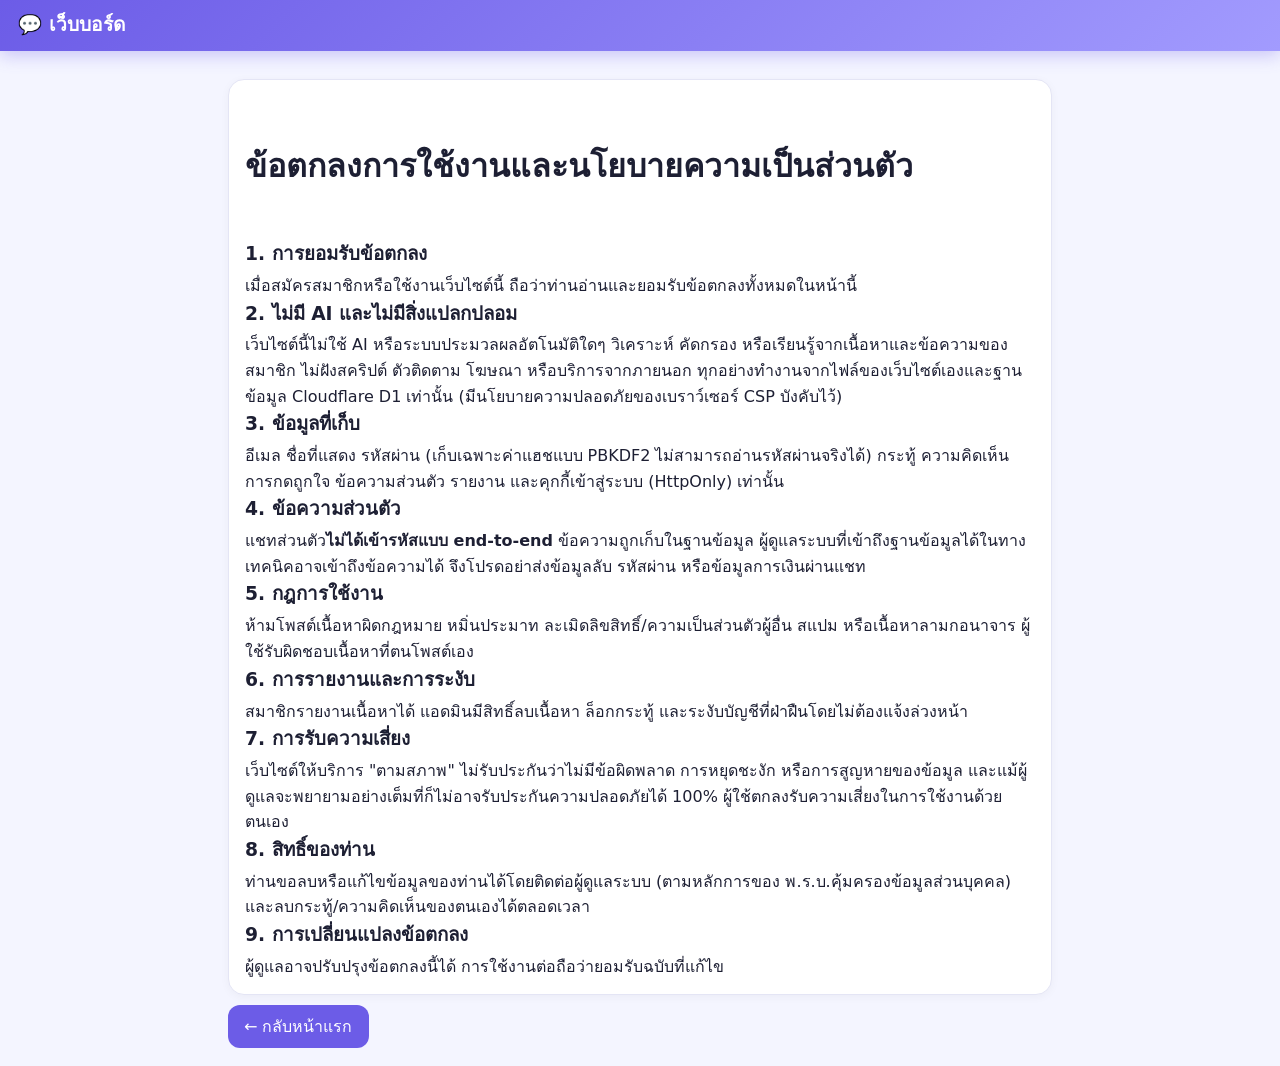
<file: terms.html>
<!doctype html><html lang="th"><head><meta charset="utf-8"><meta name="viewport" content="width=device-width,initial-scale=1"><title>ข้อตกลงการใช้งานและความเป็นส่วนตัว</title><link rel="stylesheet" href="style.css"></head>
<body><header><a class="brand" href="/">💬 เว็บบอร์ด</a></header><main><div class="card body">
<h1>ข้อตกลงการใช้งานและนโยบายความเป็นส่วนตัว</h1>
<h3>1. การยอมรับข้อตกลง</h3>เมื่อสมัครสมาชิกหรือใช้งานเว็บไซต์นี้ ถือว่าท่านอ่านและยอมรับข้อตกลงทั้งหมดในหน้านี้
<h3>2. ไม่มี AI และไม่มีสิ่งแปลกปลอม</h3>เว็บไซต์นี้ไม่ใช้ AI หรือระบบประมวลผลอัตโนมัติใดๆ วิเคราะห์ คัดกรอง หรือเรียนรู้จากเนื้อหาและข้อความของสมาชิก ไม่ฝังสคริปต์ ตัวติดตาม โฆษณา หรือบริการจากภายนอก ทุกอย่างทำงานจากไฟล์ของเว็บไซต์เองและฐานข้อมูล Cloudflare D1 เท่านั้น (มีนโยบายความปลอดภัยของเบราว์เซอร์ CSP บังคับไว้)
<h3>3. ข้อมูลที่เก็บ</h3>อีเมล ชื่อที่แสดง รหัสผ่าน (เก็บเฉพาะค่าแฮชแบบ PBKDF2 ไม่สามารถอ่านรหัสผ่านจริงได้) กระทู้ ความคิดเห็น การกดถูกใจ ข้อความส่วนตัว รายงาน และคุกกี้เข้าสู่ระบบ (HttpOnly) เท่านั้น
<h3>4. ข้อความส่วนตัว</h3>แชทส่วนตัว<b>ไม่ได้เข้ารหัสแบบ end-to-end</b> ข้อความถูกเก็บในฐานข้อมูล ผู้ดูแลระบบที่เข้าถึงฐานข้อมูลได้ในทางเทคนิคอาจเข้าถึงข้อความได้ จึงโปรดอย่าส่งข้อมูลลับ รหัสผ่าน หรือข้อมูลการเงินผ่านแชท
<h3>5. กฎการใช้งาน</h3>ห้ามโพสต์เนื้อหาผิดกฎหมาย หมิ่นประมาท ละเมิดลิขสิทธิ์/ความเป็นส่วนตัวผู้อื่น สแปม หรือเนื้อหาลามกอนาจาร ผู้ใช้รับผิดชอบเนื้อหาที่ตนโพสต์เอง
<h3>6. การรายงานและการระงับ</h3>สมาชิกรายงานเนื้อหาได้ แอดมินมีสิทธิ์ลบเนื้อหา ล็อกกระทู้ และระงับบัญชีที่ฝ่าฝืนโดยไม่ต้องแจ้งล่วงหน้า
<h3>7. การรับความเสี่ยง</h3>เว็บไซต์ให้บริการ "ตามสภาพ" ไม่รับประกันว่าไม่มีข้อผิดพลาด การหยุดชะงัก หรือการสูญหายของข้อมูล และแม้ผู้ดูแลจะพยายามอย่างเต็มที่ก็ไม่อาจรับประกันความปลอดภัยได้ 100% ผู้ใช้ตกลงรับความเสี่ยงในการใช้งานด้วยตนเอง
<h3>8. สิทธิ์ของท่าน</h3>ท่านขอลบหรือแก้ไขข้อมูลของท่านได้โดยติดต่อผู้ดูแลระบบ (ตามหลักการของ พ.ร.บ.คุ้มครองข้อมูลส่วนบุคคล) และลบกระทู้/ความคิดเห็นของตนเองได้ตลอดเวลา
<h3>9. การเปลี่ยนแปลงข้อตกลง</h3>ผู้ดูแลอาจปรับปรุงข้อตกลงนี้ได้ การใช้งานต่อถือว่ายอมรับฉบับที่แก้ไข
</div><a class="btn" href="/">← กลับหน้าแรก</a></main></body></html>
</file>
<file: style.css>
:root{--bg:#f4f5ff;--card:#fff;--tx:#1d1f33;--mu:#6b6f8a;--pr:#6c5ce7;--pr2:#a29bfe;--bd:#e4e5f5;--dg:#e74c5e}
@media(prefers-color-scheme:dark){:root{--bg:#12131f;--card:#1c1e30;--tx:#eceefc;--mu:#9a9dbb;--bd:#2c2f48}}
*{box-sizing:border-box}body{margin:0;font-family:'Sarabun','Noto Sans Thai',system-ui,sans-serif;background:var(--bg);color:var(--tx);line-height:1.6}
a{color:var(--pr);text-decoration:none}
header{position:sticky;top:0;z-index:5;display:flex;justify-content:space-between;align-items:center;gap:8px;flex-wrap:wrap;padding:10px 18px;background:linear-gradient(135deg,var(--pr),var(--pr2));color:#fff;box-shadow:0 4px 18px #6c5ce755}
header a,header button{color:#fff}.brand{font-weight:800;font-size:1.2rem}
nav{display:flex;gap:10px;align-items:center;flex-wrap:wrap}nav button{background:#fff2;border:0;border-radius:10px;padding:5px 12px;cursor:pointer;font:inherit}
nav .btn{background:#fff;color:var(--pr)}
main{max-width:860px;margin:0 auto;padding:18px}
.hero{background:linear-gradient(135deg,var(--pr),var(--pr2));color:#fff;border-radius:20px;padding:24px;margin-bottom:14px}.hero h1{margin:0}
.card{display:block;background:var(--card);border:1px solid var(--bd);border-radius:16px;padding:14px 16px;margin:10px 0;color:var(--tx);box-shadow:0 2px 10px #0000000a}
a.th:hover{transform:translateY(-2px);border-color:var(--pr)}a.th{transition:.15s}
.card h3{margin:0 0 4px}small,.mute{color:var(--mu)}small{display:block}
input,textarea,select{width:100%;padding:10px 12px;border:1px solid var(--bd);border-radius:12px;background:var(--card);color:var(--tx);font:inherit;margin:4px 0}
textarea{min-height:110px;resize:vertical}
.btn,button{background:var(--pr);color:#fff;border:0;border-radius:12px;padding:9px 16px;cursor:pointer;font:inherit;display:inline-block}
.btn.ghost,.tools button{background:transparent;color:var(--pr);border:1px solid var(--bd)}
.tools{display:flex;gap:6px;flex-wrap:wrap;margin-top:8px}.tools button{padding:3px 10px;font-size:.9rem}.tools button.on{background:var(--pr);color:#fff}
.row{display:flex;gap:8px}.row input{margin:0}
.chips{display:flex;gap:8px;overflow-x:auto;padding:4px 0}.chips a{white-space:nowrap;padding:5px 14px;border-radius:99px;background:var(--card);border:1px solid var(--bd)}.chips a.on{background:var(--pr);color:#fff}
.bar{display:flex;gap:8px;margin:10px 0}
.body{white-space:pre-wrap;word-break:break-word}
.toast{position:fixed;bottom:20px;left:50%;transform:translateX(-50%);background:#222;color:#fff;padding:10px 18px;border-radius:12px;z-index:9}
.chat{display:grid;grid-template-columns:240px 1fr;gap:12px}@media(max-width:700px){.chat{grid-template-columns:1fr}}
.conv{display:block;padding:8px 10px;border-radius:12px;color:var(--tx)}.conv.on,.conv:hover{background:var(--card)}.conv i{background:var(--dg);color:#fff;border-radius:99px;padding:0 7px;font-size:.75rem;margin-left:6px;font-style:normal}
#msgs{height:55vh;overflow-y:auto;display:flex;flex-direction:column;gap:6px;padding:8px}
.msg{max-width:78%;padding:7px 12px;border-radius:16px;background:var(--card);border:1px solid var(--bd);word-break:break-word}.msg.me{align-self:flex-end;background:var(--pr);color:#fff}
table{width:100%;border-collapse:collapse}td,th{padding:6px;border-bottom:1px solid var(--bd);text-align:left;font-size:.9rem}
.tag{background:var(--dg);color:#fff;border-radius:8px;padding:0 8px;font-size:.8rem}
footer{text-align:center;padding:24px;color:var(--mu);font-size:.85rem}
</file>
